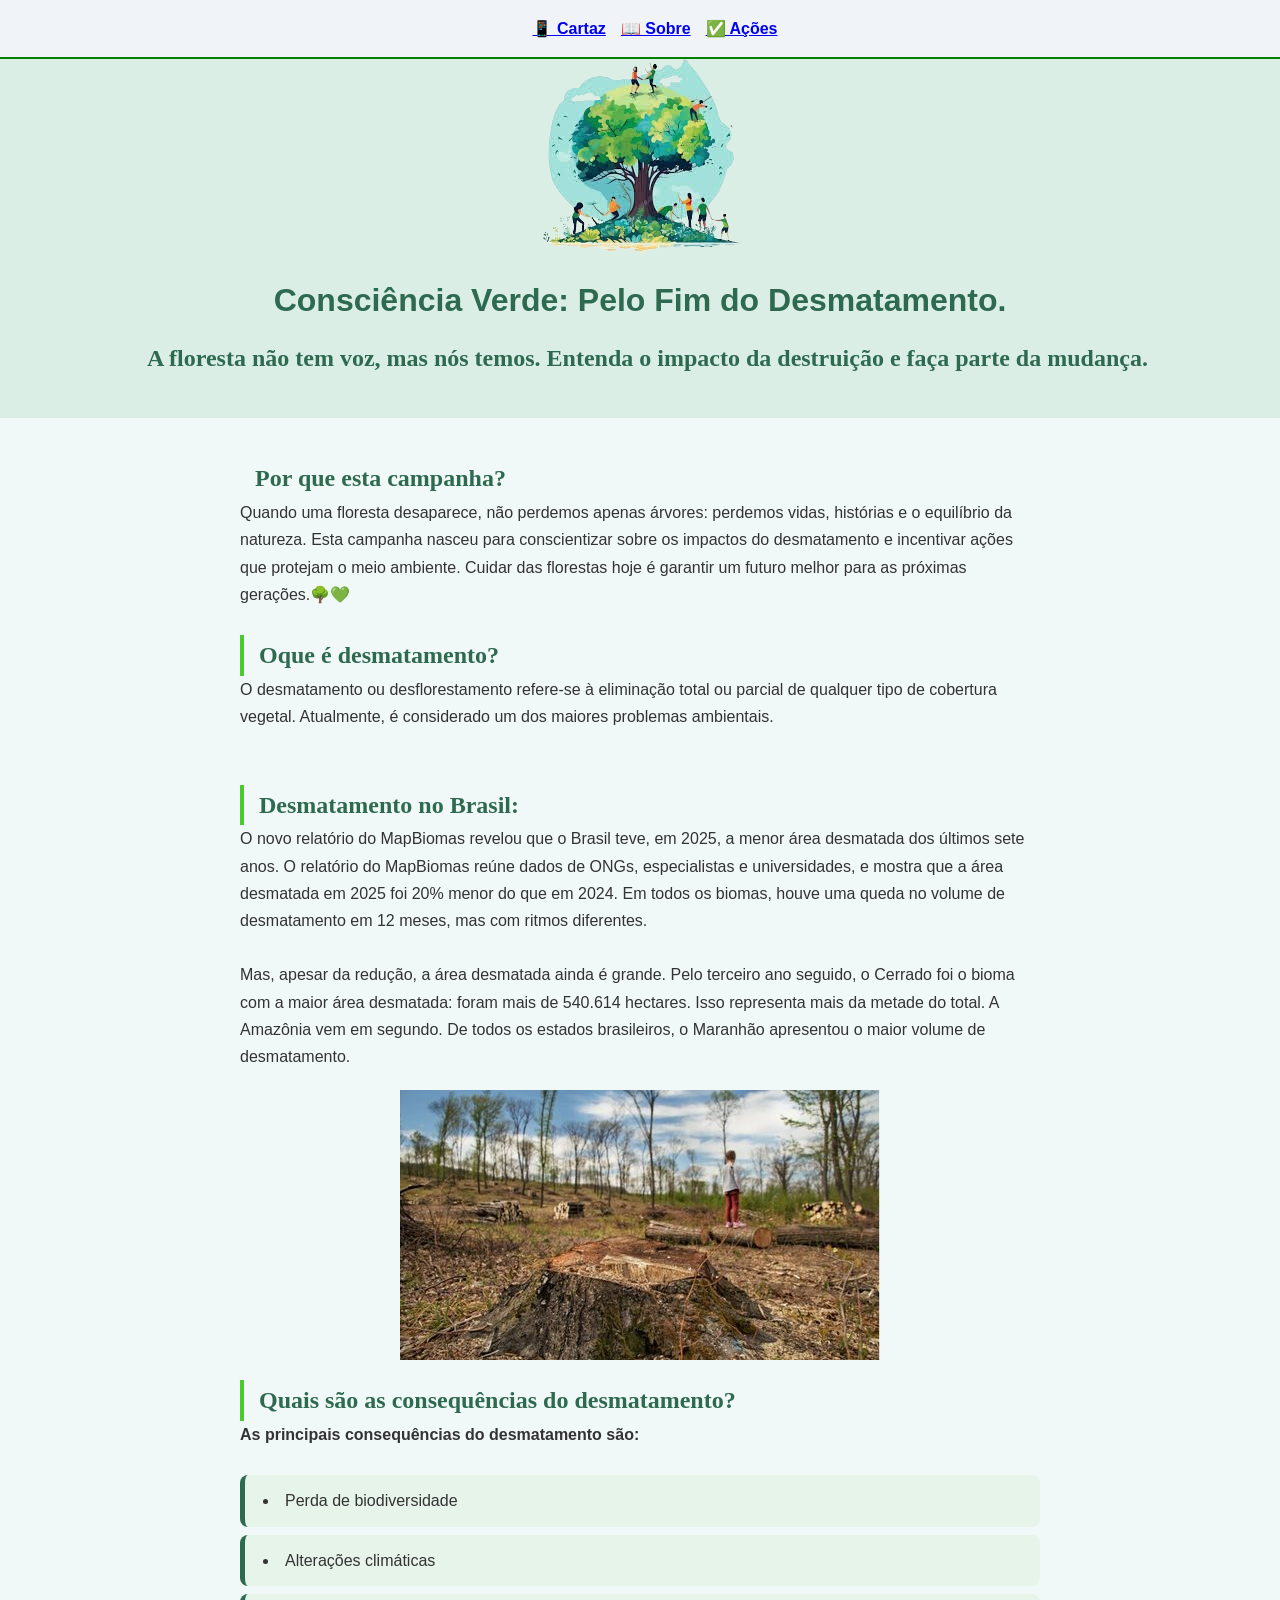
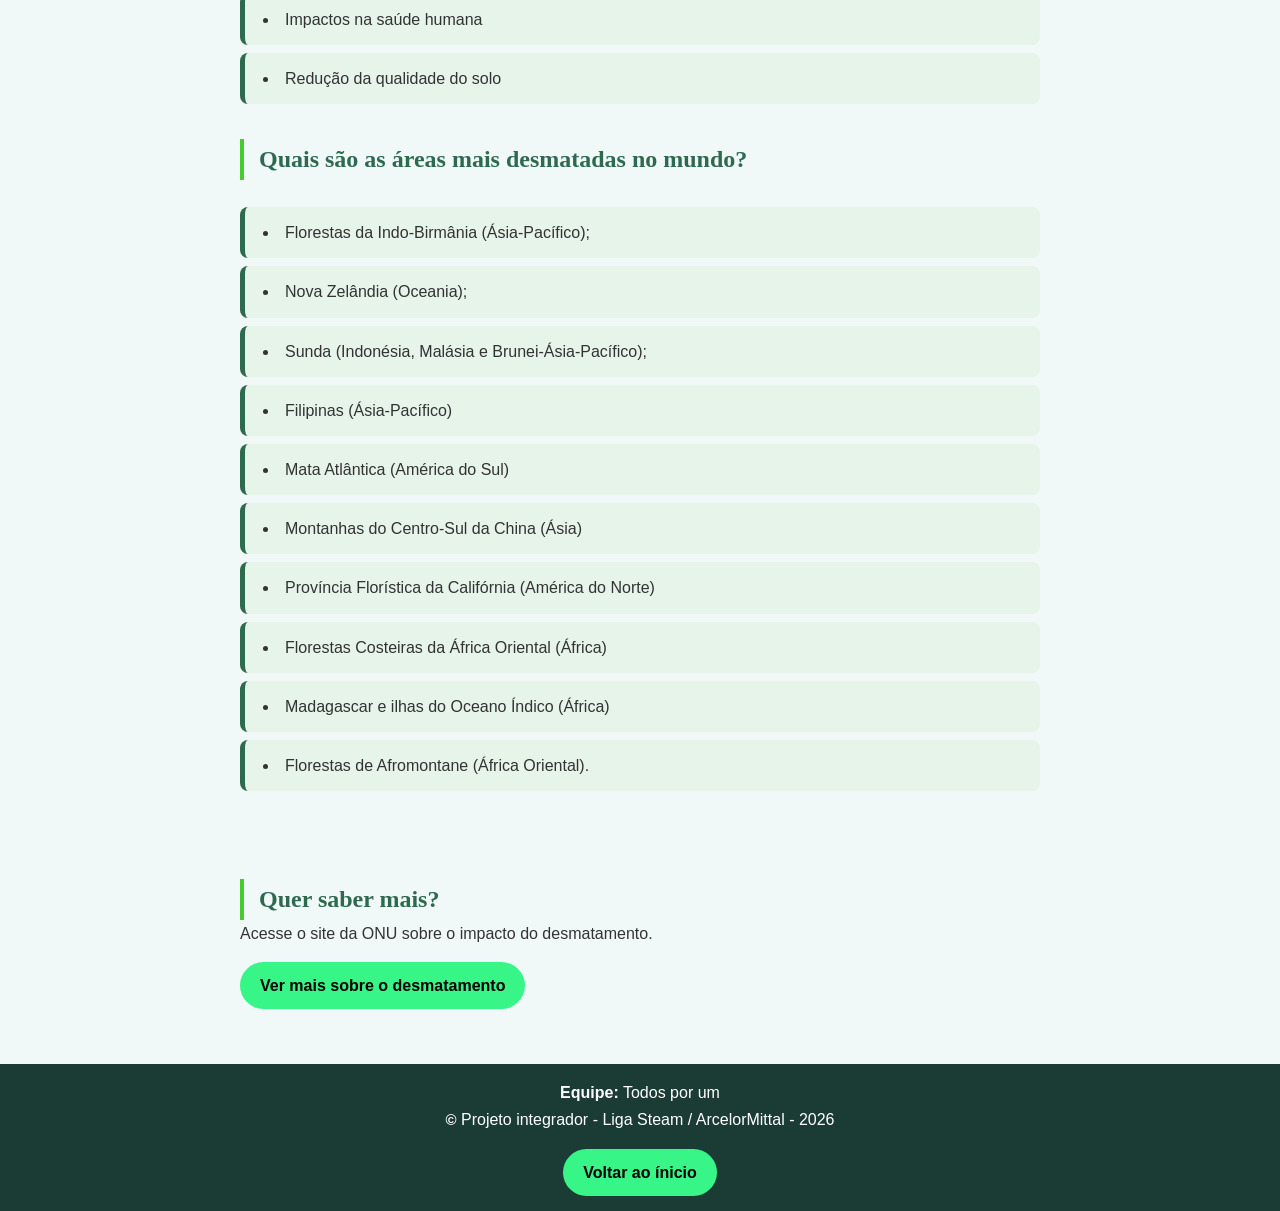
<file: index.html>
<!DOCTYPE html>
<html lang="pt-br">
<head>
    <meta charset="UTF-8">
    <meta name="viewport" content="width=device-width, initial-scale=1.0">
    <title>Desmatamento: Um problema global</title>
   <link rel="stylesheet" href="style.css">
</head>
<body id="body" class="body">

    <header class="cabecalho">
        <img src="fotoprojeto2.png" alt="Imagem" class="imagem">
     
        <nav class="links">
            <a href="index.html">📱 Cartaz</a>
            <a href="sobre.html">📖 Sobre</a>
            <a href="acoes.html">✅ Ações</a>


            <style>
                
            </style>
        </nav>
        <div></div>
        <h1>Consciência Verde: Pelo Fim do Desmatamento.</h1>
        <h2> A floresta não tem voz, mas nós temos. Entenda o impacto da destruição e faça parte da mudança.</h2>
    </header>
    <main>
        <section>
            <h2 class="base">Por que esta campanha? </h2>
            <p>Quando uma floresta desaparece, não perdemos apenas árvores: perdemos vidas, histórias e o equilíbrio da natureza. Esta campanha nasceu para conscientizar sobre os impactos do desmatamento e incentivar ações que protejam o meio ambiente. Cuidar das florestas hoje é garantir um futuro melhor para as próximas gerações.🌳💚</p>

            <br>
              <h2 class="titulo1">Oque é desmatamento? </h2>
                <P>
               O desmatamento ou desflorestamento refere-se à eliminação total ou parcial de qualquer tipo de cobertura vegetal. Atualmente, é considerado um dos maiores problemas ambientais.</P>
                <br>
            </BR>
                <h2 class="titulo2">Desmatamento no Brasil: </h2>
                <P>O novo relatório do MapBiomas revelou que o Brasil teve, em 2025, a menor área desmatada dos últimos sete anos.

O relatório do MapBiomas reúne dados de ONGs, especialistas e universidades, e mostra que a área desmatada em 2025 foi 20% menor do que em 2024. Em todos os biomas, houve uma queda no volume de desmatamento em 12 meses, mas com ritmos diferentes.</P>
       <br> 
      
       <P>Mas, apesar da redução, a área desmatada ainda é grande. Pelo terceiro ano seguido, o Cerrado foi o bioma com a maior área desmatada: foram mais de 540.614 hectares. Isso representa mais da metade do total. A Amazônia vem em segundo. De todos os estados brasileiros, o Maranhão apresentou o maior volume de desmatamento.</P> 
       <img src="fotodesmatamento.jpg" alt="imagem2" class="imagem2">
       <h2 class="titulo4">Quais são as consequências do desmatamento?</h2>
       <p> <strong>As principais consequências do desmatamento são:</strong></p> <br>
     <li>Perda de biodiversidade</li>
     <li>Alterações climáticas</li>
     <li>Impactos na saúde humana</li>
     <li>Redução da qualidade do solo</li> <br>
     <h2 class="titulo5">Quais são as áreas mais desmatadas no mundo? </h2> <br>
    <li>Florestas da Indo-Birmânia (Ásia-Pacífico);</li>
    <li>Nova Zelândia (Oceania);</li>
    <li>Sunda (Indonésia, Malásia e Brunei-Ásia-Pacífico);</li>
    <li>Filipinas (Ásia-Pacífico)</li>
    <li>Mata Atlântica (América do Sul)</li>
    <li>Montanhas do Centro-Sul da China (Ásia)</li>
    <li>Província Florística da Califórnia (América do Norte)</li>
    <li>Florestas Costeiras da África Oriental (África)</li>
    <li>Madagascar e ilhas do Oceano Índico (África)</li>
    <li>Florestas de Afromontane (África Oriental).</li>
</section>
<section>
 <h2 class="titulo3">Quer saber mais?</h2>
            <p>Acesse o site da ONU sobre o impacto do desmatamento.</p>
            <a href="https://brasil.un.org/pt-br/search?key=DESMATAMENTO&search=" target="_blank" class="botao">Ver mais sobre o desmatamento</a>
</section>
    </main>
    <footer>
    <p><strong>Equipe:</strong> Todos por um</p>
        <p><span style="color: white">&copy;</span> Projeto integrador  - Liga Steam / ArcelorMittal - 2026
        </p>
        <a href="#" class="botao">Voltar ao ínicio</a>
    </footer>
</body>
</html>
</file>
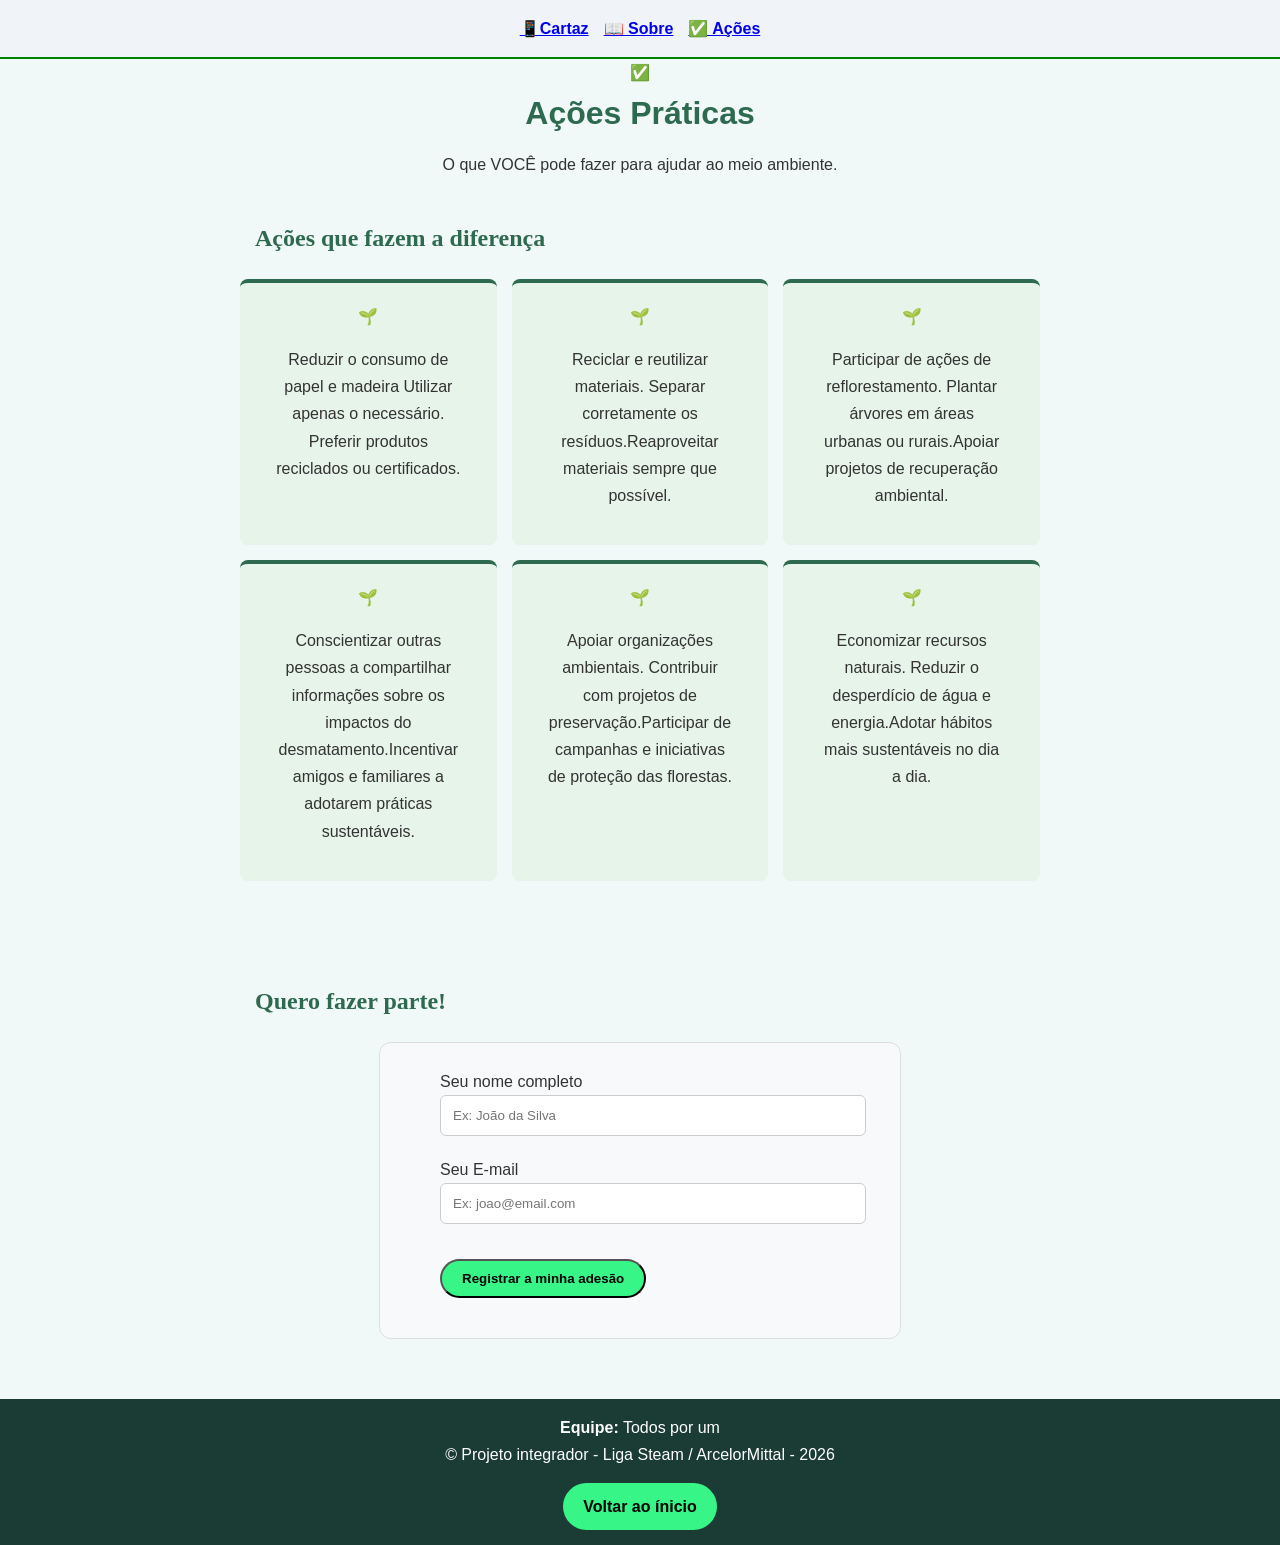
<file: acoes.html>
<!DOCTYPE html>
<html lang="pt-br">
<head>
    <meta charset="UTF-8">
    <meta name="viewport" content="width=device-width, initial-scale=1.0">
    <title>Ações Práticas | O que você pode fazer</title>
    <link rel="stylesheet" href="style.css">
    
    <script src="scripts/script.js" defer></script>
</head>
<body>
    <header class="cabecalho2">
        <nav class="links3">
            <a href="index.html">📱Cartaz</a>
            <a href="sobre.html">📖 Sobre</a>
            <a href="acoes.html" class="ativo">✅ Ações</a>
        </nav>
        <div class="emoji" role="img" aria-label="Açoes práticas">✅</div>
        <h1>Ações Práticas</h1>
        <p>O que VOCÊ pode fazer para ajudar ao meio ambiente.</p>
    </header>

    <main>

        <section >
            <h2>Ações que fazem a diferença</h2>
            <div class="lista-acoes" id="container-acoes" >
            </div>
        </section>

        <section class="secao-cinza">
            <div class="container-central">
                <h2>Quero fazer parte!</h2>
                <form class="formulario" id="formulario-adesao" action="" novalidate>

                    <label for="nome">Seu nome completo</label>
                    <input type="text" id="nome" name="nome" required placeholder="Ex: João da Silva">

                    <label for="email">Seu E-mail</label>
                    <input type="email" id="email" name="email" required placeholder="Ex: joao@email.com">
                    
                    <button type="submit" class="botao">Registrar a minha adesão</button>
                    <p class="mensagem-retorno" id="mensagem-retorno"></p>
                </form>
            </div>
        </section>
    
    </main>
    <footer>
        <p><strong>Equipe:</strong> Todos por um</p>
        <p>&copy; Projeto integrador - Liga Steam / ArcelorMittal - 2026
        </p>
        <a href="#" class="botaoacao">Voltar ao ínicio</a>
    </footer>
</body>
</html>
</file>
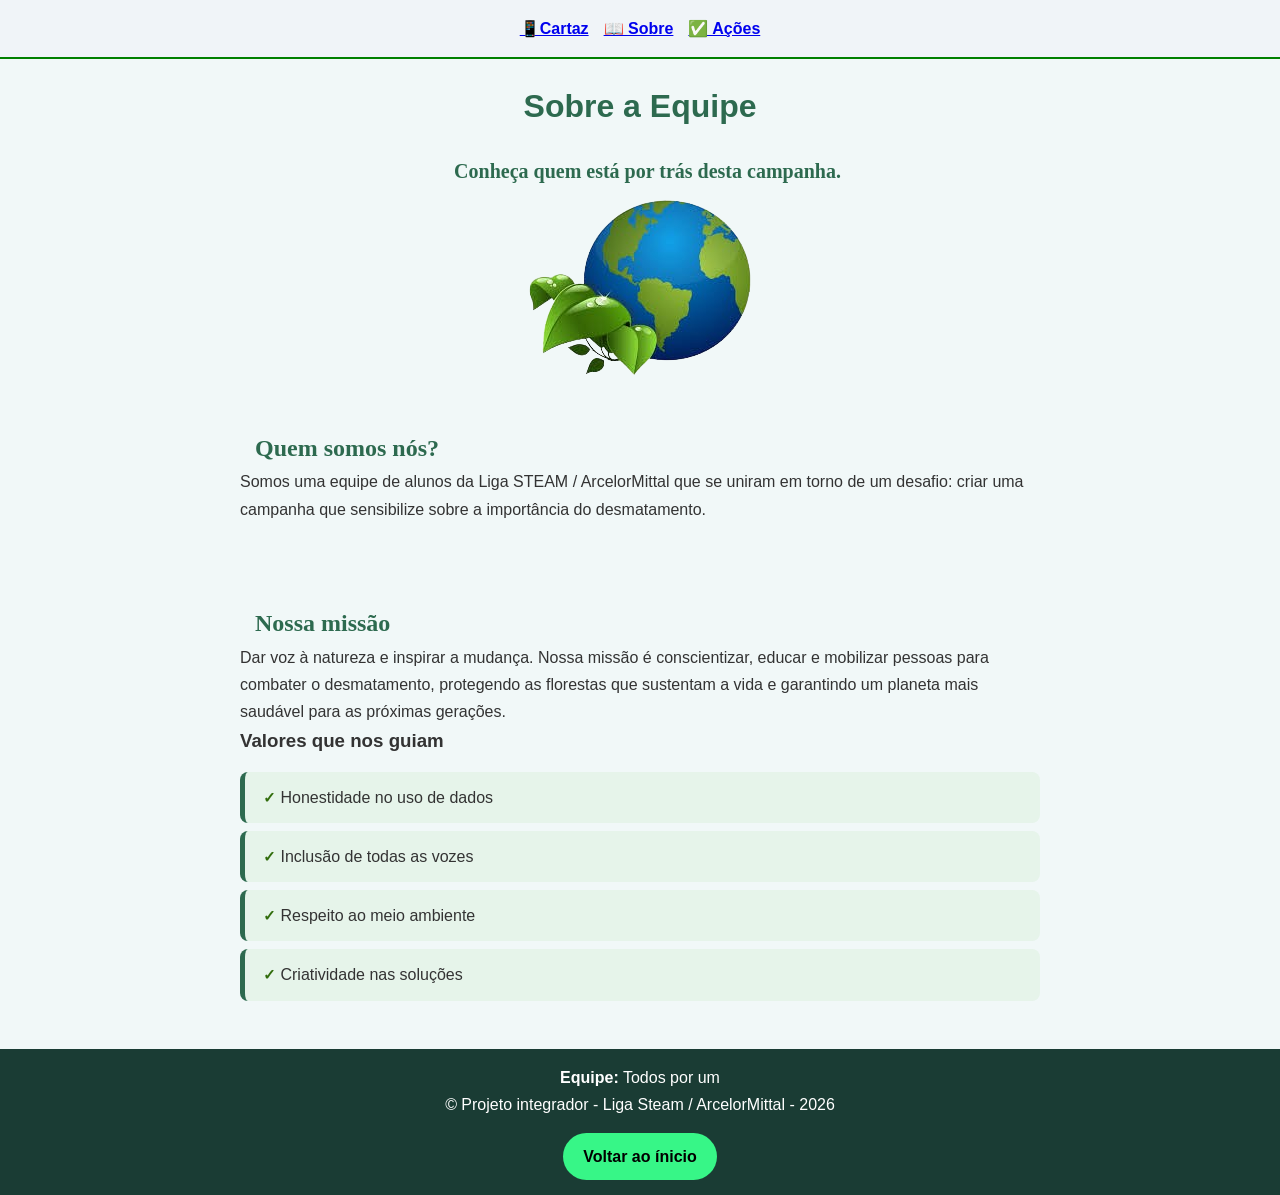
<file: sobre.html>
<!-- <!DOCTYPE html> -->
<html lang="pt-br">
<head>
    <meta charset="UTF-8">
    <meta name="viewport" content="width=device-width, initial-scale=1.0">
    <title>Sobre a Equipe |  Todos por um</title>
    <link rel="icon" type="image/png" href="/assets/img/image.png">
    <link rel="stylesheet" href="style.css">
</head>
<body>
    <header class="navegação">
           
        <nav class="links2">
            <a href="index.html">📱Cartaz</a>
            <a href="sobre.html"class="ativo">📖 Sobre</a>
            <a href="acoes.html" >✅ Ações</a>
        </nav>
    
        <h1 class="menu">Sobre a Equipe</h1>
        <h2 class="descricao">Conheça quem está por trás desta campanha.</h2>
        <img src="globoterrestre.png" alt="Imagem" class="imagemglobo">
    </header>
    
    <main>
        <section>
            <h2>Quem somos nós?</h2>
            <p>Somos uma equipe de alunos da Liga STEAM / ArcelorMittal que se uniram em torno de um desafio: criar uma campanha que sensibilize sobre a importância do desmatamento.</p>
        </section>

        <section class="secao-cinza">
            <div class="container-central">
                <h2>Nossa missão</h2>
                <p>Dar voz à natureza e inspirar a mudança. Nossa missão é conscientizar, educar e mobilizar pessoas para combater o desmatamento, protegendo as florestas que sustentam a vida e garantindo um planeta mais saudável para as próximas gerações.</p>
                <h3> Valores que nos guiam</h3>
                <ul class="valores">
                    <li><span>&check;</span> Honestidade no uso de dados</li>
                    <li><span>&check;</span> Inclusão de todas as vozes</li>
                    <li><span>&check;</span> Respeito ao meio ambiente</li>
                    <li><span>&check;</span> Criatividade nas soluções</li>
                </ul>                
            </div>
        </section>
    </main>
      <footer>
        <p><strong>Equipe:</strong> Todos por um</p>
        <p>&copy; Projeto integrador - Liga Steam / ArcelorMittal - 2026
        </p>
        <a href="#" class="botaosobre">Voltar ao ínicio</a>
    </footer>

</body>
</html>
</file>
<file: style.css>
* {
    margin: 0;
}


html {
    min-height: 100vh;
}
body{
 
      font-family: arial;
    color: #b2b2d4;
    background-color: rgba(178, 190, 187, 0.76);
    line-height: 1.7;
    
   
    
}



.cabecalho {
    
    background-color: #daeee6 ;
    text-align: center;
    padding: 40px 20px;


}


.links{
    background-color: #f0f4f8;
    padding: 15px;
    border-bottom: 2px solid green;
    position: fixed; 
    top: 0;
    left: 0;
    width: 100vw;
    z-index: 100;

}

.links  {
        display: flex;
        justify-content: center; 
        align-items: center;
        gap: 15px;
        
        color: green;
        text-decoration: none;
        font-weight: bold;
        transition: 0.4s;
}
    


h1{
   
    color: #2d6a4f;
    font-size: 32px;
    margin: 0 0 10px;

}

h2{
    color: #2d6a4f;
   font-family: lato;
    padding-left: 15px;
    
}



.titulo1{
    color: #2d6a4f;
      border-left: 4px solid #49ca2f;
    padding-left: 15px;
    
}

.titulo2{
    color: #2d6a4f;
    border-left: 4px solid #49ca2f;
    padding-left: 15px;
    
}

.titulo3{
    color: #2d6a4f;
    border-left: 4px solid #49ca2f;
    padding-left: 15px;
}
 .titulo4{

    color: #2d6a4f;
    border-left: 4px solid #49ca2f;
    padding-left: 15px;   
}

.titulo5{
    color: #2d6a4f;
    border-left: 4px solid #49ca2f;
    padding-left: 15px;   
}
.container-central{
    max-width: 800px;
    margin: 0 auto;
}
section {
    padding: 40px 20px;
    max-width: 800px;
    margin: 0 auto;
}

.imagemglobo {
    order: 3;
}




ul {
    list-style: none;
    padding: 0;
    margin-top: 15px;
}

li {
   
    padding: 12px 18px;
    margin-bottom:  8px;
    border-radius: 8px;
  
}
footer {
    background-color:#1d3114 ;
    color: white;
    text-align: center;
    cursor: default;
    padding-top: 15px;
    bottom: 0;
}
.botao {
    display: inline-block;
    background-color: #37f687;
    color: black;
    padding: 10px 20px;
    border-radius: 30px;
    text-decoration: none;
    font-weight: bold;
    margin: 15px 0;
}
span {
    font-weight: bold;
    font-size: 15px;
    color:#326d0d
}


.container-colunas {
    display: flex;
    justify-content: space-between;
    gap: 30px;                      
    margin: 20px 0;                
}


.coluna-causas, .coluna-consequencias {
    flex: 1; 
}

.container-colunas h3 {
    margin-bottom: 15px;
    color: #1e3d11;
}


html {
    min-height: 100vh;
}
body{
 
      font-family: arial;
    color: #333333;
    background-color: rgb(241, 248, 248);
    line-height: 1.7;
    
   
    
}

.container-central{
    max-width: 800px;
    margin: 0 auto;
}
section {
    padding: 40px 20px;
    max-width: 800px;
    margin: 0 auto;

}

.titulo{
    color: #2d6a4f;
    font-size: 32px;
    margin: 0 0 10px;
}

.menu{
     color: #2d6a4f;
    font-size: 32px;
    text-align: center;
    margin: 20px auto;;
}

.navegação {
    text-align: center;
}
.descricao{
 font-size: 20px;
    text-align: center;
    color: #2d6a4f;

}
.links2{
     background-color: #f0f4f8;
    padding: 15px;
    border-bottom: 2px solid green;
    display: flex;
    justify-content: center; 
    align-items: center;
    gap: 15px;
    
    color: green;
    text-decoration: none;
    font-weight: bold;
    transition: 0.4s;   
}

.links3{
    background-color: #f0f4f8;
    padding: 15px;
    border-bottom: 2px solid green;
    display: flex;
    justify-content: center; 
    align-items: center;
    gap: 15px;
    
    color: green;
    text-decoration: none;
    font-weight: bold;
    transition: 0.4s;   
}



ul {
    list-style: none;
    padding: 0;
    margin-top: 15px;
}

li {
    background-color: #e6f4ea;
    padding: 12px 18px;
    margin-bottom:  8px;
    border-radius: 8px;
    border-left: 5px solid #2d6a4f ;
}
footer {
    background-color:#1a3c34 ;
    color: white;
    text-align: center;
    cursor: default;
    padding-top: 15px;
    bottom: 0;
}

.botaosobre {
    display: inline-block;
    background-color: #37f687;
    color: black;
    padding: 10px 20px;
    border-radius: 30px;
    text-decoration: none;
    font-weight: bold;
    margin: 15px 0;
}

.cabecalho2 {
    text-align: center;
}


.formulario {
    max-width: 400px;
    margin: 20px auto;
    padding: 25px 60px;
    background-color:#f8f9fa ;
    border-radius: 12px;
    border: 1px solid #ddd;
}

.formulario input {
    width: 100%;
    padding: 12px;
    margin-bottom: 20px;
    border: 1px solid #ccc;
    border-radius: 6px;
    height: 15px;
}

.lista-acoes {
    display: grid;
    grid-template-columns: repeat(auto-fit, minmax(250px, 1fr));
    gap: 15px;
    margin: 20px 0;
}

.acao-item{
    background-color: #e6f4ea;
    padding: 20px;
    border-radius: 8px;
    border-top: 4px solid #2d6a4f ;
    text-align: center;
    transition: transform 0.3s;
    
}

.acao-item:hover{
    transform: translateY(-5px);
}

.acao-texto{
    margin: 16px;
}

.formulario {
    max-width: 400px;
    margin: 20px auto;
    padding: 25px 60px;
    background-color:#f8f9fa ;
    border-radius: 12px;
    border: 1px solid #ddd;
}

.formulario input {
    width: 100%;
    padding: 12px;
    margin-bottom: 20px;
    border: 1px solid #ccc;
    border-radius: 6px;
    height: 15px;
}

.lista-acoes {
    display: grid;
    grid-template-columns: repeat(auto-fit, minmax(250px, 1fr));
    gap: 15px;
    margin: 20px 0;
}

.acao-item{
    background-color: #e6f4ea;
    padding: 20px;
    border-radius: 8px;
    border-top: 4px solid #2d6a4f ;
    text-align: center;
    transition: transform 0.3s;
    
}

.acao-item:hover{
    transform: translateY(-5px);
}

.acao-texto{
    margin: 16px;
}
.botaoacao {
    display: inline-block;
    background-color: #37f687;
    color: black;
    padding: 10px 20px;
    border-radius: 30px;
    text-decoration: none;
    font-weight: bold;
    margin: 15px 0;
}


.imagem2 {
    display: block;
    margin: 20px auto;
    max-width: 100%;
    height: auto;
}
</file>
